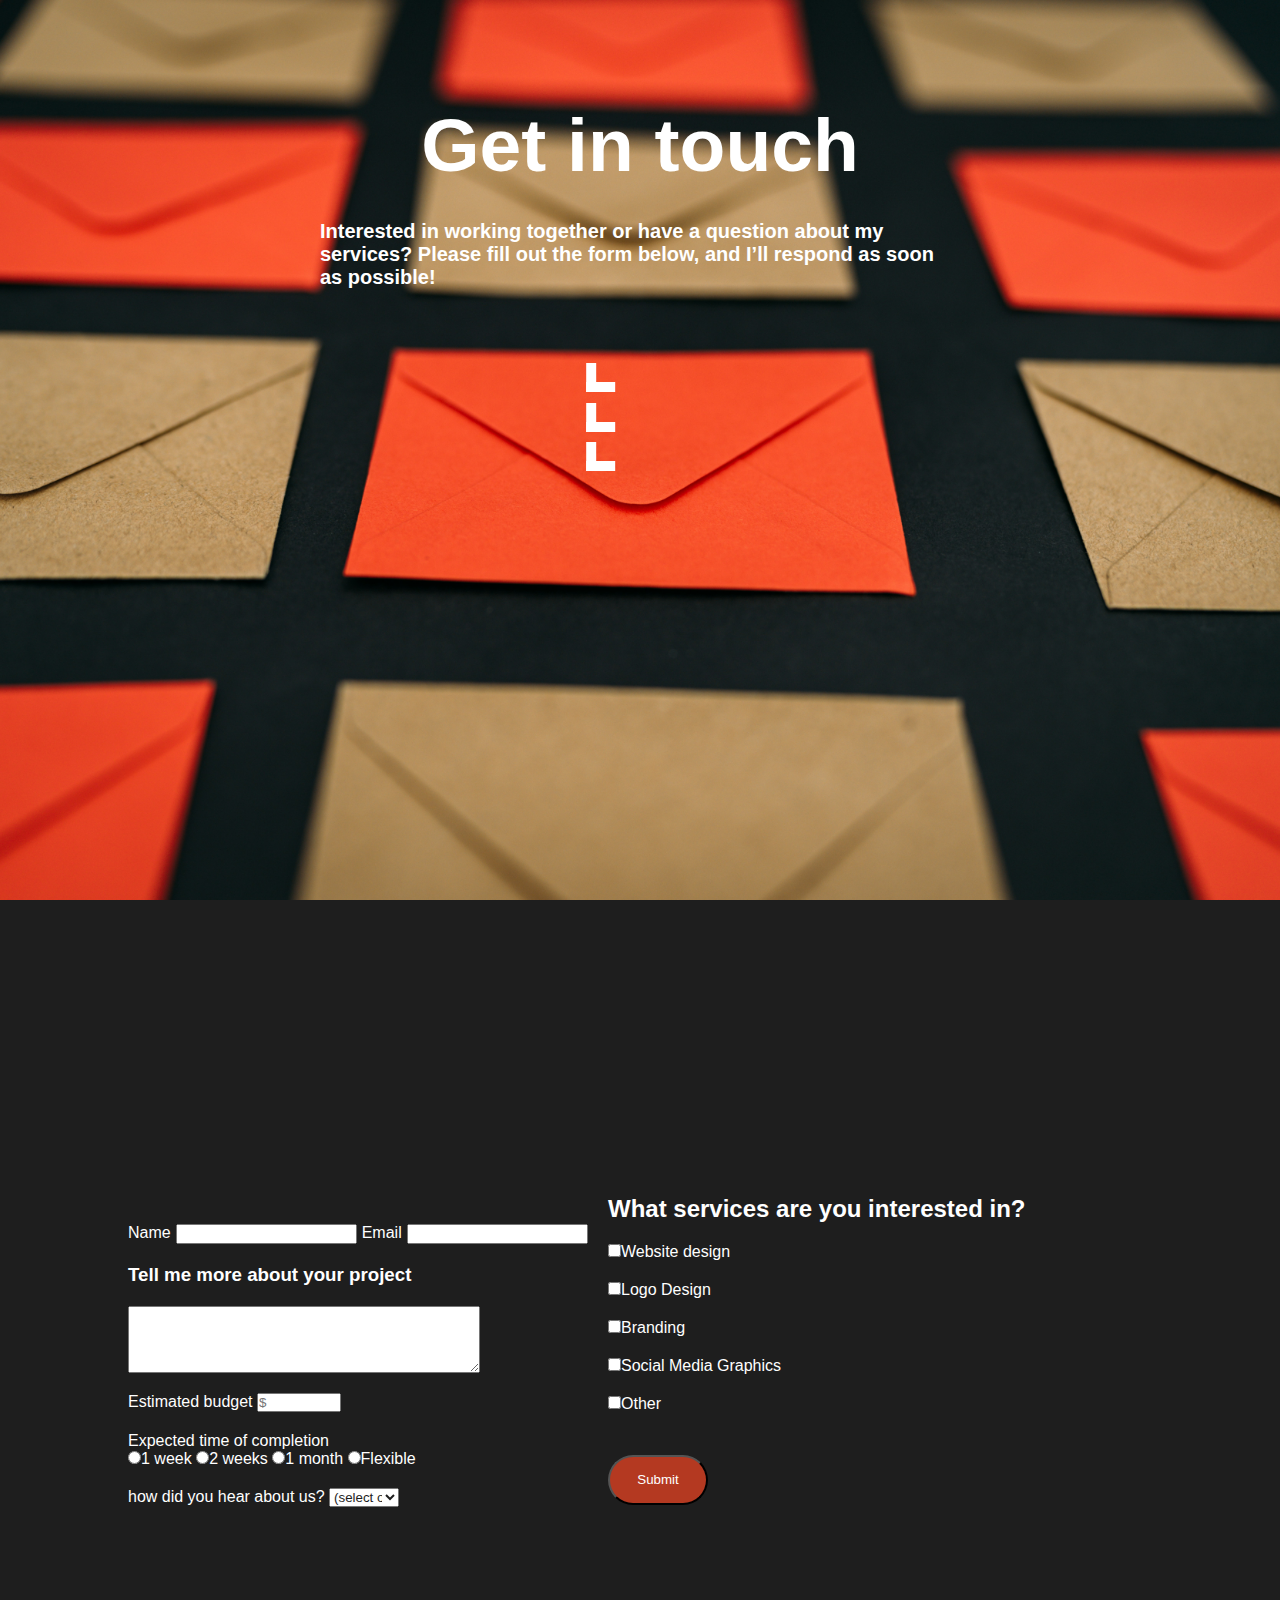
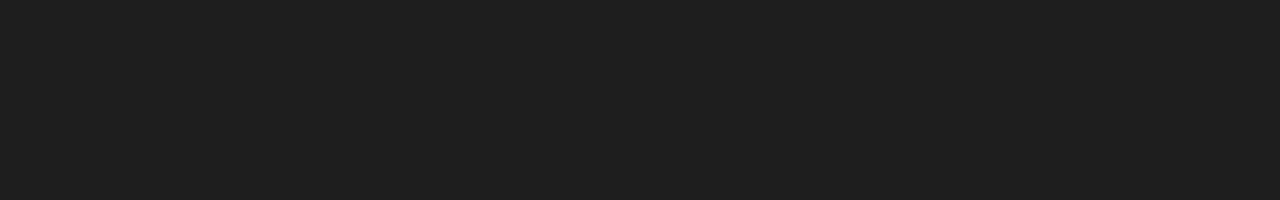
<file: index.html>
<!DOCTYPE html>
<html lang="en">
<head>
  <meta name="viewport" content="width=device-width, initial-scale=1.0">
    <title>Get in touch</title>
    <link rel="stylesheet" href="stylesheet.css"> 
</head>

<body>
  <div class="page1">
    <div class="get-in-touch-sec">
      <h1 id="title">Get in touch</h1>
      <p id="description">Interested in working together or have a question about my services? Please fill out the form below, 
           and I’ll respond as soon as possible!
      </p>

      <div class="arrow">
        <span></span>
        <span></span>
        <span></span>
      </div>
    </div>
  </div>

  <form>
    <div class="idk">
      <div class="name">
        <label id="name-label">Name</label>
        <input id="name" required  type="text">
        
        <label id="email-label"> Email</label>
        <input id="email" type="email" required >
      </div>                    
  

      <h3 id="project"> Tell me more about your project</h3>
      <textarea></textarea>
      
  <div class="budget">

      <label id="budget-label">Estimated budget</label>
      <input id="number" type="number" min="1" max="999999" placeholder="$">
  </div>
    <div>
      <p id="time">Expected time of completion</p> 
      <input name="account" value="1week" type="radio">1 week
      <input name="account" value="2weeks " type="radio">2 weeks
      <input name="account" value="1month" type="radio">1 month
      <input name="account" value="flexible" type="radio">Flexible
    </div>

    <div>  
      <label id="number-label">how did you hear about us?</label> 
      <select id="dropdown">
        <option value="">(select one)</option>
        <option value="github">Github</option>
        <option value="Linkedin">Linkedin</option>
        <option>Google</option>
      </select>
     </div>
  </div>
<div>

    <div class="row">
      <label id="services-label"><h2>What services are you interested in?</h2></label>
      <label><input type="checkbox" value="website-design">Website design</label>
      <label><input type="checkbox" value="logo-design">Logo Design</label>
      <label><input type="checkbox" value="Branding">Branding</label>
      <label><input type="checkbox" value="Social-media-Graphics">Social Media Graphics</label>
      <label><input type="checkbox" value="other">Other</label>
    </div>
   
    <div>
     <button  id="submit" type="submit">Submit</button>
    </div>
 
    </form>
 
  </body>
</html>







</body>
</html>
</file>
<file: stylesheet.css>
*{
  color:#ffffff;
 font-family:Arial, Helvetica, sans-serif ;
 margin:0;
 padding:0;

  
  }



  body, html{
    background-color:#1E1E1E;
    accent-color: #B43921;
  }


  .page1{
background-image: url('mail.jpg');
background-size: cover;
background-position: center;
background-repeat: no-repeat;
width: 100%;
height:100vh;  
}

.get-in-touch-sec{
margin:auto;
width:50%;
padding:8%;
}


h1{
  font-size:75px;
  text-align: center;
margin-bottom: 5%;
  }
  
  #description{

    font-size: 20px;
    text-align: left;
    font-weight: bolder;
    margin-bottom: 10%;
  }


  .arrow{
position: absolute;

left:45%;
transform: matrix(translate(-50%,-50%));
transform: translate(90deg);
cursor: pointer;

  }

  .arrow span{
    display: block;
    width:1.5vw;
    height:1.5vw;
    border-bottom:10px solid white;
    border-right:10px solid white;
    transform: rotate(90deg);
    margin:10px;
    animation: animate 2s infinite;

  }

.arrow span:nth-child(2){

  animation-delay: -0.2s;
}

.arrow span:nth-child(2){
  animation-delay: -0.4s;

}


.arrow span:nth-child(3) {
  animation-delay: -0.4s;
}

@keyframes animate {
  0% {
      opacity: 0;
      transform: rotate(45deg) translate(-20px, -20px);
  }
  50% {
      opacity: 1;
  }
  100% {
      opacity: 0;
      transform: rotate(45deg) translate(20px, 20px);
  }
}




form {
  display:flex;
  width:100%;
  height:100vh;
  align-content: center;
  align-items: center;
  flex-wrap: wrap;
}




.name {
display:flex;
  gap:10px; 
  height:20px;
  width: 150px;
}


.row{
  display: flex;
  flex-direction: column;
  gap: 20px;

  margin-bottom: 10%;
}


textarea {
width: 350px;
height: 65px;
}


#dropdown{
color:  #1E1E1E;
width:20%;

}


#dropdown option {

color: #1E1E1E;


}


#submit{
background-color:#B43921;
border-radius:30px;
height:50px;
width:100px;
}



.second-sec{
  display: flex;
  flex-direction: column;
  gap: 20PX;
}


input, textarea{

color:#5C6060;

}


.idk{

padding: 10%;
display:flex;
flex-direction: column;
gap:20px;
}


.name{

  gap:5px;
margin-top: 30px;
}


@media (max-width: 768px) {  

  input[type="text"], input[type="email"], input[type="number"], select, button {
      width:100%; 
  }

.name{
width: 300px;
margin-top: 40%;

}

.row{
margin-left:5%;
}

button{

margin-left: 40%;

}


}
</file>
